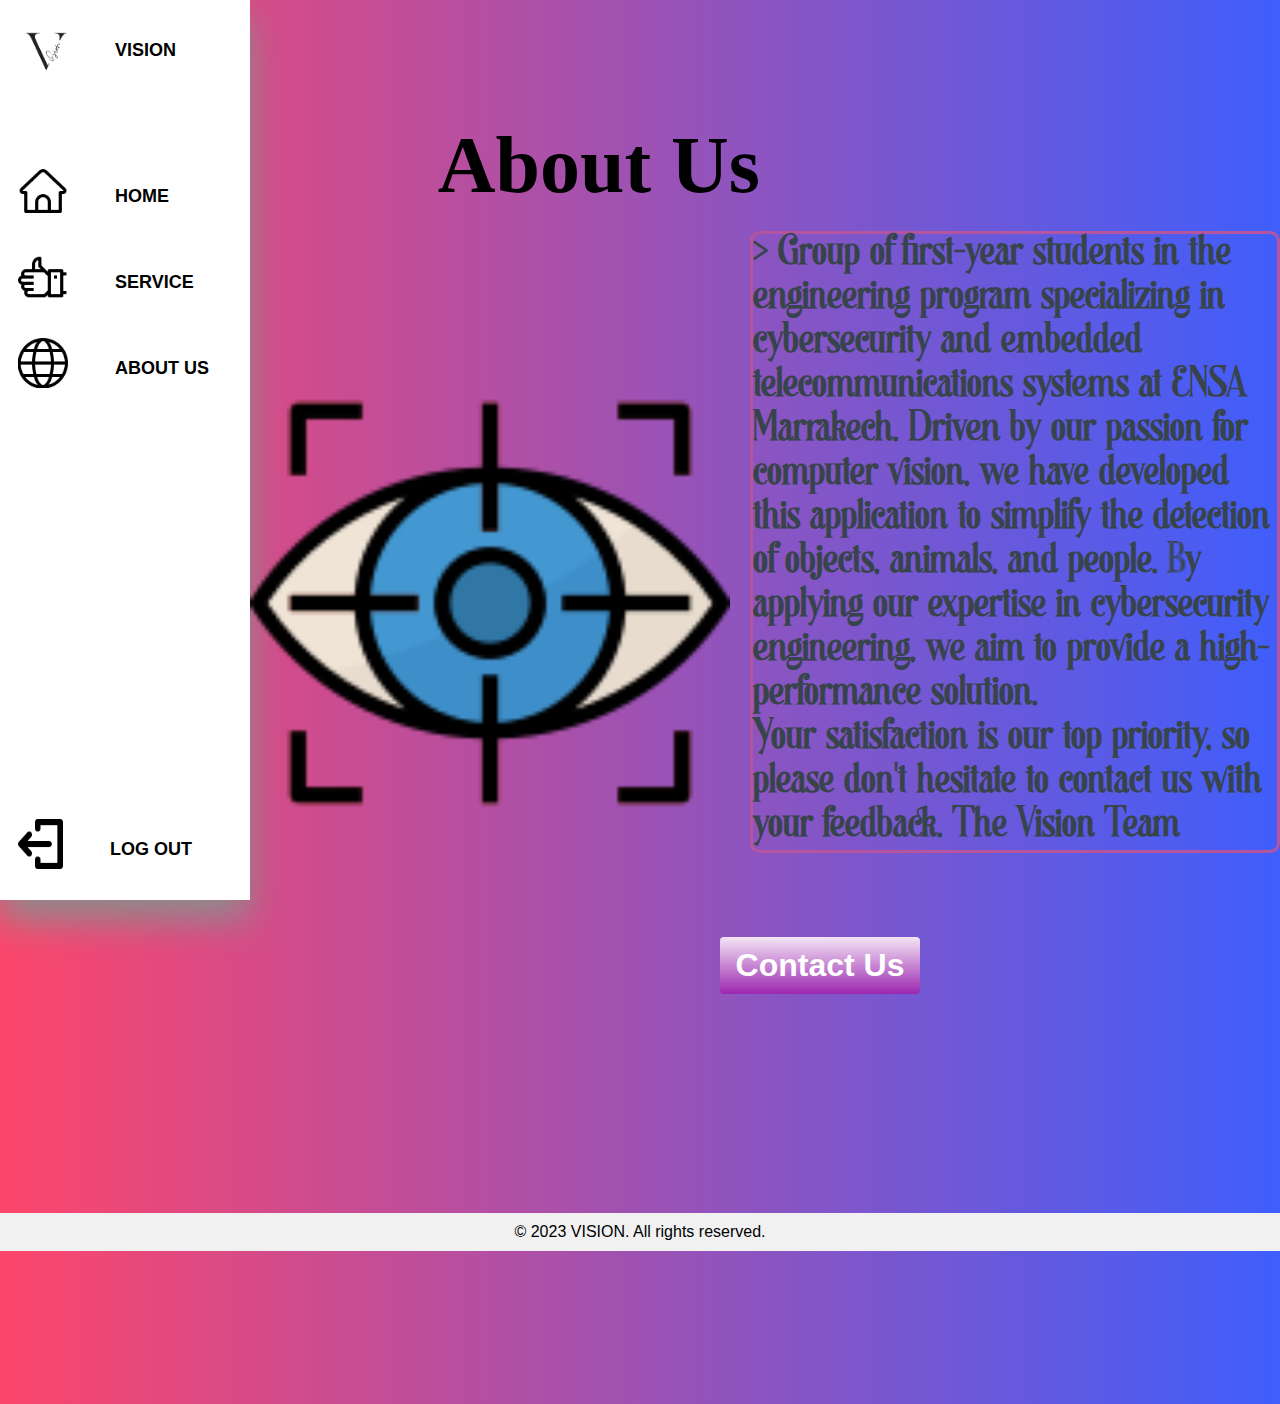
<file: about.html>
<!DOCTYPE html>
<html lang="en">
<head>
    <meta charset="UTF-8">
    <meta http-equiv="X-UA-Compatible" content="IE=edge">
    <meta name="viewport" content="width=device-width, initial-scale=1.0">
    <link rel="stylesheet" type="text/css" href="about.css">
    <title>About Us</title>
</head>
<body>
  <nav>
    <ul>
      <li>
        <a class="logo" href="#">
        <img src="img\logo.png" class="img">
        <span>Vision</span>
        </a>
      </li>
      <li>
        <a href="acc2.html">
        <img  src="img\home.png" class="img">
        <span class="nav-item">Home</span>
        </a>
      </li>
      <li>
        <a href="#">
        <img src="img\\ser.png" class="img">
        <span class="nav-item">Service</span>
        </a>
      </li>
      <li>
        <a href="about.html">
        <img src="img\abt.png" class="img">
        <span class="nav-item">About us</span>
        </a>
      </li>
      <li>
        <a class="lg" href="#">
        <img src='img\lg.png' class="img">
        <span class="nav-item">Log out</span>
        </a>
      </li>
    </ul>
  </nav>
 
  <header class="hed">
    <h1>About Us</h1>
    <hr>
  </header>

  <div class="container">
    <div class="text-section">
      <p class="desc"><b>> Group of first-year students in the engineering program specializing in cybersecurity and embedded telecommunications systems at ENSA Marrakech. Driven by our passion for computer vision, we have developed this application to simplify the detection of objects, animals, and people. By applying our expertise in cybersecurity engineering, we aim to provide a high-performance solution.</br>
        Your satisfaction is our top priority, so please don't hesitate to contact us with your feedback.
       The Vision Team</b></p>
    </div>
    <img  class="vis"   src="img/6.png" alt="">

    <div class="buttons-container">
      
      <a href="contact.html" class="button signup-button" target="_blank"><h1>Contact Us</h1></a>
    </div>
  <footer>
    <p>&copy; 2023 VISION. All rights reserved.</p>
  </footer>


</body>
</html>
</file>
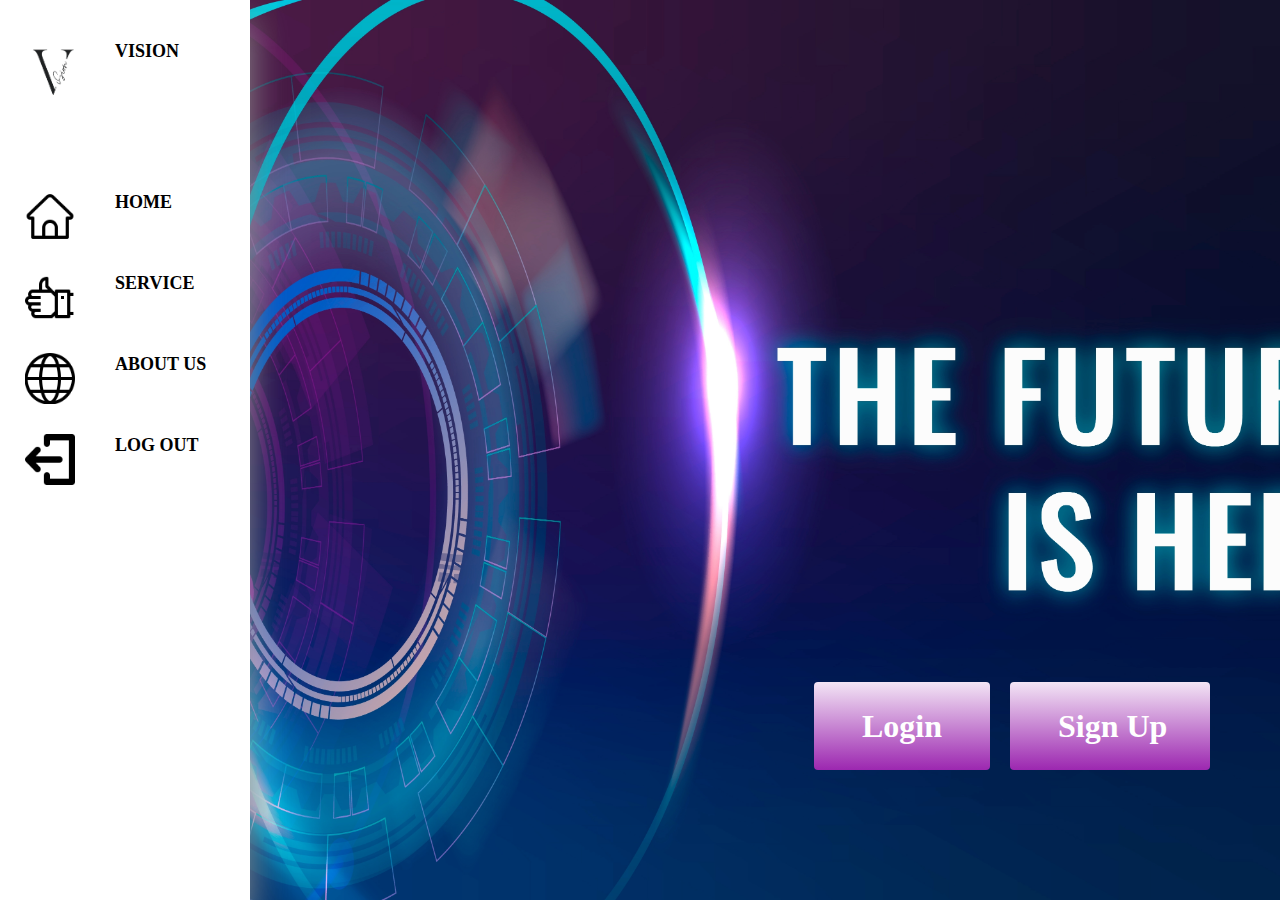
<file: acc2.html>
<!DOCTYPE html>
<html lang="en">
<head>
    <meta charset="UTF-8">
    <meta http-equiv="X-UA-Compatible" content="IE=edge">
    <meta name="viewport" content="width=device-width, initial-scale=1.0">
    <link rel="stylesheet" type="text/css" href="acc2.css" />
    <title>Accueil</title>
</head>
<body>
  <nav>
    <ul>
      <li>
        <a class="logo" href="#">
        <img src="img\logo.png" class="img">
        <span>Vision</span>
        </a>
      </li>
      <li>
        <a href="acc2.html.html">
        <img  src="img\home.png" class="img">
        <span class="nav-item">Home</span>
        </a>
      </li>
      <li>
        <a href="#">
        <img src="img\\ser.png" class="img">
        <span class="nav-item">Service</span>
        </a>
      </li>
      <li>
        <a href="about.html">
        <img src="img\abt.png" class="img">
        <span class="nav-item">About us</span>
        </a>
      </li>
      <li>
        <a class="lg" href="#">
        <img src='img\lg.png' class="img">
        <span class="nav-item">Log out</span>
        </a>
      </li>
    </ul>
  </nav>

 
  <div class="buttons-container">
    <a href="login.html" class="button login-button" target="_blank"><h1>Login</h1></a>
    <a href="sign_up.html" class="button signup-button" target="_blank"><h1>Sign Up</h1></a>
  </div>
  
  
</body>
</html>
</file>
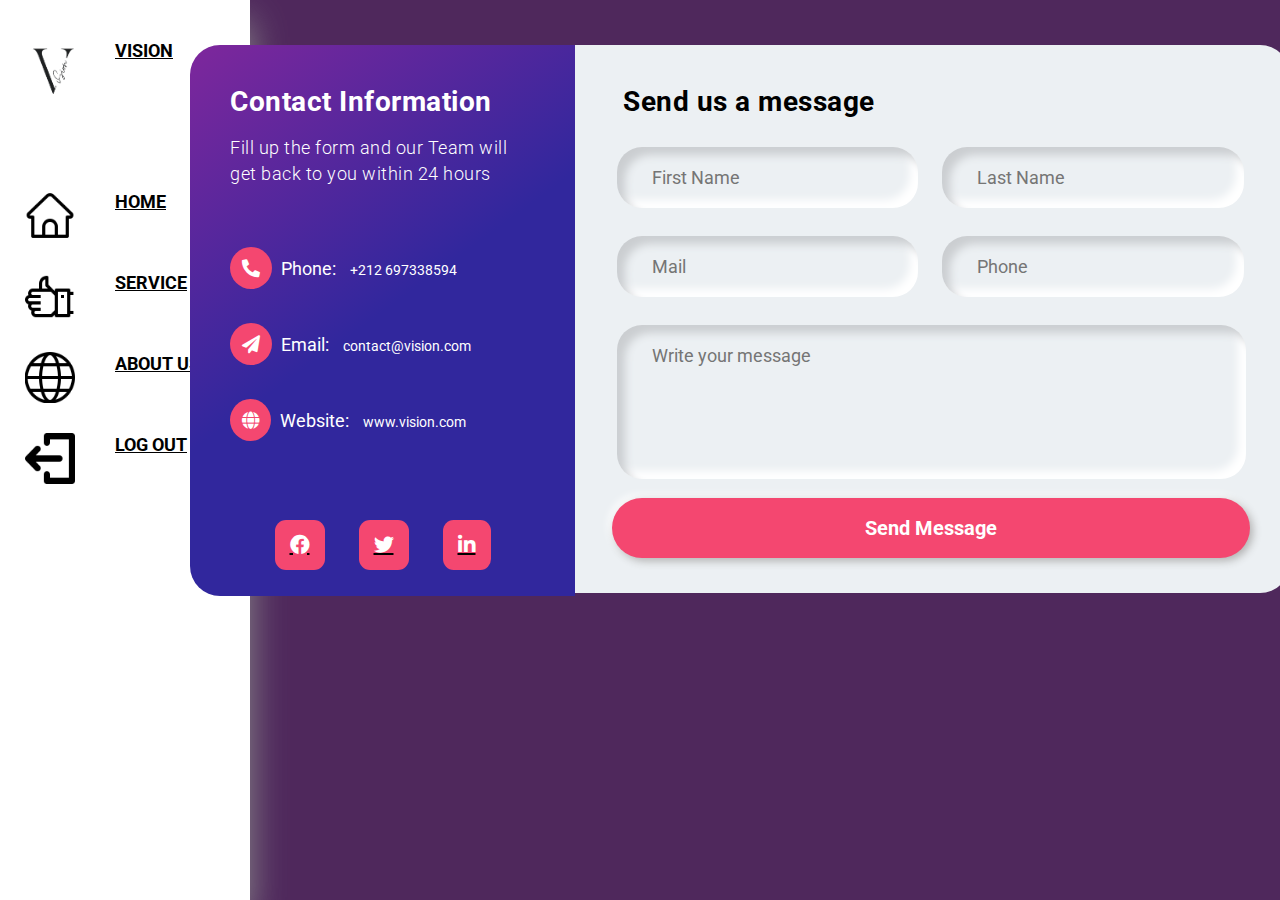
<file: contact.html>
<!DOCTYPE html>
<html lang="en">
<head>
    <meta charset="UTF-8">
    <meta http-equiv="X-UA-Compatible" content="IE=edge">
    <meta name="viewport" content="width=device-width, initial-scale=1.0">
    <title>Contact Us</title>
    <link rel="stylesheet" href="https://fonts.googleapis.com/css2?family=Roboto:wght@300;400;500;700&display=swap">
    <!-- Font Awesome CDN -->
    <link rel="stylesheet" href="https://use.fontawesome.com/releases/v5.15.4/css/all.css">
    <link rel="stylesheet" href="contact.css">
</head>
<body>
    <nav>
        <ul>
          <li>
            <a class="logo" href="#">
            <img src="img/logo.png" class="img">
            <span>Vision</span>
            </a>
          </li>
          <li>
            <a href="acc2.html">
            <img  src="img/home.png" class="img">
            <span class="nav-item">Home</span>
            </a>
          </li>
          <li>
            <a href="#">
            <img src="img/ser.png" class="img">
            <span class="nav-item">Service</span>
            </a>
          </li>
          <li>
            <a href="about.html">
            <img src="img/abt.png" class="img">
            <span class="nav-item">About us</span>
            </a>
          </li>
          <li>
            <a class="lg" href="#">
            <img src="img/lg.png" class="img">
            <span class="nav-item">Log out</span>
            </a>
          </li>
        </ul>
      </nav>
    
    <section id="section-wrapper">
        <div class="box-wrapper">
            <div class="info-wrap">
                <h2 class="info-title">Contact Information</h2>
                <h3 class="info-sub-title">Fill up the form and our Team will get back to you within 24 hours</h3>
                <ul class="info-details">
                    <li>
                        <i class="fas fa-phone-alt"></i>
                        <span>Phone:</span> <a href="tel:+ 212 697338594">+212 697338594</a>
                    </li>
                    <li>
                        <i class="fas fa-paper-plane"></i>
                        <span>Email:</span> <a href="contact@vision.com">contact@vision.com</a>
                    </li>
                    <li>
                        <i class="fas fa-globe"></i>
                        <span>Website:</span> <a href="#">www.vision.com</a>
                    </li>
                </ul>
                <ul class="social-icons">
                    <li><a href="#"><i class="fab fa-facebook"></i></a></li>
                    <li><a href="#"><i class="fab fa-twitter"></i></a></li>
                    <li><a href="#"><i class="fab fa-linkedin-in"></i></a></li>
                </ul>
            </div>
            <div class="form-wrap">
                <form action="#" method="POST">
                    <h2 class="form-title">Send us a message</h2>
                    <div class="form-fields">
                        <div class="form-group">
                            <input type="text" class="fname" placeholder="First Name">
                        </div>
                        <div class="form-group">
                            <input type="text" class="lname" placeholder="Last Name">
                        </div>
                        <div class="form-group">
                            <input type="email" class="email" placeholder="Mail">
                        </div>
                        <div class="form-group">
                            <input type="number" class="phone" placeholder="Phone">
                        </div>
                        <div class="form-group">
                            <textarea name="message" id="" placeholder="Write your message"></textarea>
                        </div>
                    </div>
                    <input type="submit" value="Send Message" class="submit-button">
                </form>
            </div>
        </div>
    </section>

</body>
</html>
</file>
<file: about.css>
*{
    margin: 0;
    padding: 0;
    outline: none;
    border: none;
    text-decoration: none;
    box-sizing: border-box;
  
  }
  
  nav{
    position: absolute;
    top: 0;
    bottom: 0;
    height: 100%;
    left: 0;
    background:white;
    width: 90px;
    overflow: hidden;
    transition: width 0.2s linear;
    box-shadow: 0 20px 35px #8c8c8c;
  }
  
  
  .img {
    width: 50px;
    height: 50px;
    position: relative;.
    top: 14px;
    left: 8px;
    margin-right: 30px;
  }
  
  
  .logo{
    text-align: center;
    display: flex;
    transition: all 0.5s ease;
    margin-bottom: 70px;
    margin-top: 15px;
  }
  
  .a span{
    padding-bottom: 10px;
  }
  
  .logo img{
    border-radius: 50%;
    width: 60px;
  }
  
  .logo span{
    font-weight: bold;
    padding: 15px;
    font-size: 18px;
    text-transform: uppercase;
  }
  
  
  span{
    font-weight: bold;
    padding: 15px;
    padding-top: 20px;
    font-size: 18px;
    text-transform: uppercase;
  }
  
  span:hover{
    color: rgb(83, 57, 198);
  }
  
  a{
    position: relative;
    color: black;
    font-size: 14px;
    display: inline-flex;
    width: 300px;
    padding : 10px;
    margin-bottom: 10px;
  }
  body {
    display: flex;
    flex-direction: column;
    align-items: flex-end;
    justify-content: flex-end;
    min-height: 100vh;
    font-family: Arial, sans-serif;
    margin: 0;
    padding: 0;
    background: linear-gradient(90deg, #FC466B 0%, #3F5EFB 100%);
    overflow: hidden;
}
  
  .nav-item{
    position: relative;
    margin-left: 10px;
  }
  
  nav:hover{
    width: 250px;
    transition: all 0.5s ease;
  }
  
  .lg{
    position: absolute;
    bottom: 5px;
  }
  
  .lg img{
    width: 45px;
  }
  
  .hed {
    font-family: police;
    font-size:70pt;
    margin-top: 100px;
    font-size: 30pt;
    margin-right: 500px;
    padding: 20px;
    color: black;
  }
  .desc{
    font-family: police2;
    margin-left: 750px;
    margin-bottom: 0px;
    color: #38444b;
    font-size: 30pt;
    border:3px solid rgb(181, 85, 160);
    border-radius: 10px;
  }
  
  
  footer {
    position: relative;
    bottom: -9px;
    
    text-align: center;
    background-color: #f1f1f1;
    padding: 10px;
    width: 100%;
  }
  .ground-color 0.3s ease;
}
@font-face {
  font-family: police;
  src: url(font/Hanoble.otf);

}   

@font-face {
  font-family: police2;
  src: url(font/Begova\ -\ Personal\ Used.otf);
  
}   

.vis{
  position: relative;
  top: -490px;
  left:250px;

  width: 30em;
}

.buttons-container {
  display: flex;
  flex-direction: row;
  align-items: flex-start; 
  justify-content: flex-end; 
  position: relative;
  margin-bottom: -200px; 
  
}


.button {
  display: inline-block;
  padding: 10em -10em; /* Ajustez la valeur de padding pour définir la taille des boutons */
  text-align: center;
  text-decoration: none;
  font-size: 1em;
  border-radius: 4px;
  color: white; /* Changez la couleur du texte en blanc */
  background: linear-gradient(to bottom, #f3e5f5, #9c27b0); /* Utilisez votre dégradé personnalisé */
  max-width: 200px;
  width: -20px; /* Ajustez la largeur à 100% pour que les boutons soient de la même taille */
  box-sizing: border-box;
  transition: background-color 0.3s ease;
  white-space: nowrap; /* Ajoutez cette ligne pour empêcher la séparation de "Sign" et "Up" sur deux lignes */
  position: relative;
  bottom:400px;
  left: -350px;

}

.button:first-child {
  margin-right: 10px; /* Ajoutez une marge à droite pour espacer les boutons si nécessaire */
}

.button:hover {
  background-color: rgba(0, 0, 0, 0.2);
  color: black; /* Changez la couleur du texte en noir au survol */
  border: 2px solid yellow; /* Ajoutez une bordure de couleur jaune au survol */
  transition: background-color 0.3s ease;
}
</file>
<file: acc2.css>
* {
    padding: 0;
    outline: none;
    border: none;
    text-decoration: none;
    box-sizing: border-box;
}

nav {
    position: absolute;
    top: 0;
    bottom: 0;
    height: 100%;
    left: 0;
    background:white;
    width: 100px;
    overflow: hidden;
    transition: width 0.2s linear;
    box-shadow: 0 20px 35px #8c8c8c;
}

.logo {
    text-align: center;
    display: flex;
    transition: all 0.5s;
    margin-bottom: 70px;
    margin-top: 15px;
}

.img {
    width: 50px;
    height: auto;
    position: relative;
    top: 14px;
    left: 15px;
    margin-right: 30px;
}

.nav-item {
    position: relative;
    margin-left: 10px;
}

nav:hover {
    width: 250px;
    transition: all 0.5s ease;
}

.logo img {
    border-radius: 50%;
    width: 60px;
}

.logo span,
a span {
    font-weight: bold;
    padding: 15px;
    font-size: 18px;
    text-transform: uppercase;
}

span:hover {
    color: rgb(83, 57, 198);
}

a {
    position: relative;
    color: black;
    font-size: 14px;
    display: inline-flex;
    padding: 10px;
    margin-bottom: 10px;
}

body {
    display: flex;
    flex-direction: column;
    align-items: flex-end;
    justify-content: flex-end;
    min-height: 100vh;
    margin: 0;
    background-image: url("img/20.jpg");
    background-repeat: no-repeat;
    background-size: cover;
    background-position: center;
}

.buttons-container {
    display: flex;
    flex-direction: row;
    align-items: flex-start; 
    justify-content: flex-start; 
    margin-top: 20px;
    margin-bottom: 120px; 
    margin-left: 0px; 
    margin-right:70px;
}


.button {
    display: inline-block;
    padding: 0.25em 3em; /* Ajustez la valeur de padding pour définir la taille des boutons */
    text-align: center;
    text-decoration: none;
    font-size: 1em;
    border-radius: 4px;
    color: white; /* Changez la couleur du texte en blanc */
    background: linear-gradient(to bottom, #f3e5f5, #9c27b0); /* Utilisez votre dégradé personnalisé */
    max-width: 200px;
    width: 100%; /* Ajustez la largeur à 100% pour que les boutons soient de la même taille */
    box-sizing: border-box;
    transition: background-color 0.3s ease;
    margin-left: 10px;
    white-space: nowrap; /* Ajoutez cette ligne pour empêcher la séparation de "Sign" et "Up" sur deux lignes */
}

.button:first-child {
    margin-right: 10px; /* Ajoutez une marge à droite pour espacer les boutons si nécessaire */
}

.button:hover {
    background-color: rgba(0, 0, 0, 0.2);
    color: black; /* Changez la couleur du texte en noir au survol */
    border: 2px solid yellow; /* Ajoutez une bordure de couleur jaune au survol */
    transition: background-color 0.3s ease;
}
</file>
<file: contact.css>
*{
    padding: 0;
    margin: 0;
    box-sizing: border-box;
}
body{
    background-color: rgb(79, 40, 92);
}
body, input,textarea, a{
    font-family: 'Roboto', sans-serif;
}
#section-wrapper{
    width: 100%;
    padding: 10px;
    margin-left: 100px;
}
.box-wrapper{
    position: relative;
    display: table;
    width:1100px;
    margin:auto;
    margin-top:35px;
    border-radius: 30px;
}
.info-wrap{
    width:35%;
    height: 551px;
    padding: 40px;
    float: left;
    display: block;
    border-radius: 30px 0px 0px 30px;
    background: linear-gradient(144deg, rgba(126,39,156,1) 0%, rgba(49,39,157,1) 49%);
    color: #fff;
}
.info-title{
    text-align: left;
    font-size: 28px;
    letter-spacing: 0.5px;
}
.info-sub-title{
    font-size: 18px;
    font-weight: 300;
    margin-top: 17px;
    letter-spacing: 0.5px;
    line-height: 26px;
}
.info-details {
    list-style: none;
    margin: 60px 0px;
}
.info-details li {
    margin-top: 25px;
    font-size: 18px;
    color: #fff;
}
.info-details li i {
    background: #F44770;
    padding: 12px;
    border-radius: 50%;
    margin-right: 5px;
}
.info-details li a {
    color: #fff;
    text-decoration: none;
}
.info-details li a:hover {
    color: #F44770;
}
.social-icons {
    list-style: none;
    text-align: center;
    margin: 20px 0px;
    
}
.social-icons li {
    display: inline-block;
}
.social-icons li i {
    background: #F44770;
    color: #fff;
    padding: 15px;
    font-size: 20px;
    border-radius: 22%;
    margin: 0px 5px;
    cursor: pointer;
    transition: all .5s;
}
.social-icons li i:hover {
    background: #fff;
    color: #000000;
}
.form-wrap{
    width:65%;
    float: right;
    padding:40px 25px 35px 25px;
    border-radius: 0px 30px 30px 0px;
    background: #ecf0f3;
}
.form-title{
    text-align: left;
    margin-left: 23px;
    font-size: 28px;
    letter-spacing: 0.5px;
}
.form-fields{
    display: table;
    width: 100%;
    padding: 15px 5px 5px 5px;
}
.form-fields input,
.form-fields textarea{
    border: none;
    outline:none;
    background: none;
    font-size: 18px;
    color:#555;
    padding: 20px 10px 20px 5px;
    width:100%
}
.form-fields textarea{
    height: 150px;
    resize: none;
}
.form-group{
    width: 46%;
    float: left;
    padding: 0px 30px;
    margin: 14px 12px;
    border-radius: 25px;
    box-shadow: inset 8px 8px 8px #cbced1, inset -8px -8px 8px #ffffff;
}
.form-fields .form-group:last-child {
    width: 96%;
}
.submit-button{
    width: 96%;
    height: 60px;
    margin: 0px 12px;
    border-radius: 30px;
    font-size: 20px;;
    font-weight: 700;
    outline: none;
    border:none;
    cursor: pointer;
    color:#fff;
    text-align: center;
    background: #F44770;
    box-shadow: 3px 3px 8px #b1b1b1, -3px -3px 8px #ffffff;
    transition: .5s;
}
.submit-button:hover{
    background: #31279d;
}


/* Responsive css */

@media only screen and (max-width: 767px) {
    .box-wrapper{
        width: 100%;
    }
    .info-wrap,
    .form-wrap{
        width: 100%;
        height: inherit;
        float: none;  
    }
    .info-wrap{
        border-radius: 30px 30px 0px 0px;
    }
    .form-wrap{
        border-radius: 0px 0px 30px 30px;
    }
    .form-group{
        width: 100%;
        float: none;
        margin: 25px 0px;
    }
    .form-fields .form-group:last-child, 
    .submit-button{
        width: 100%;
    }
    .submit-button{
        margin: 10px 0px;
    }
   
}

#me{
    padding-left: 20px;
}

nav {
    position: absolute;
    top: 0;
    bottom: 0;
    height: 100%;
    left: 0;
    background:white;
    width: 100px;
    overflow: hidden;
    transition: width 0.2s linear;
    box-shadow: 0 20px 35px #8c8c8c;
}

.logo {
    text-align: center;
    display: flex;
    transition: all 0.5s;
    margin-bottom: 70px;
    margin-top: 15px;
}

.img {
    width: 50px;
    height: auto;
    position: relative;
    top: 14px;
    left: 15px;
    margin-right: 30px;
}

.nav-item {
    position: relative;
    margin-left: 10px;
}

nav:hover {
    width: 250px;
    transition: all 0.5s ease;
}

.logo img {
    border-radius: 50%;
    width: 60px;
}

.logo span,
a span {
    font-weight: bold;
    padding: 15px;
    font-size: 18px;
    text-transform: uppercase;
}

span:hover {
    color: rgb(83, 57, 198);
}

a {
    position: relative;
    color: black;
    font-size: 14px;
    display: inline-flex;
    padding: 10px;
    margin-bottom: 10px;
}
</file>
